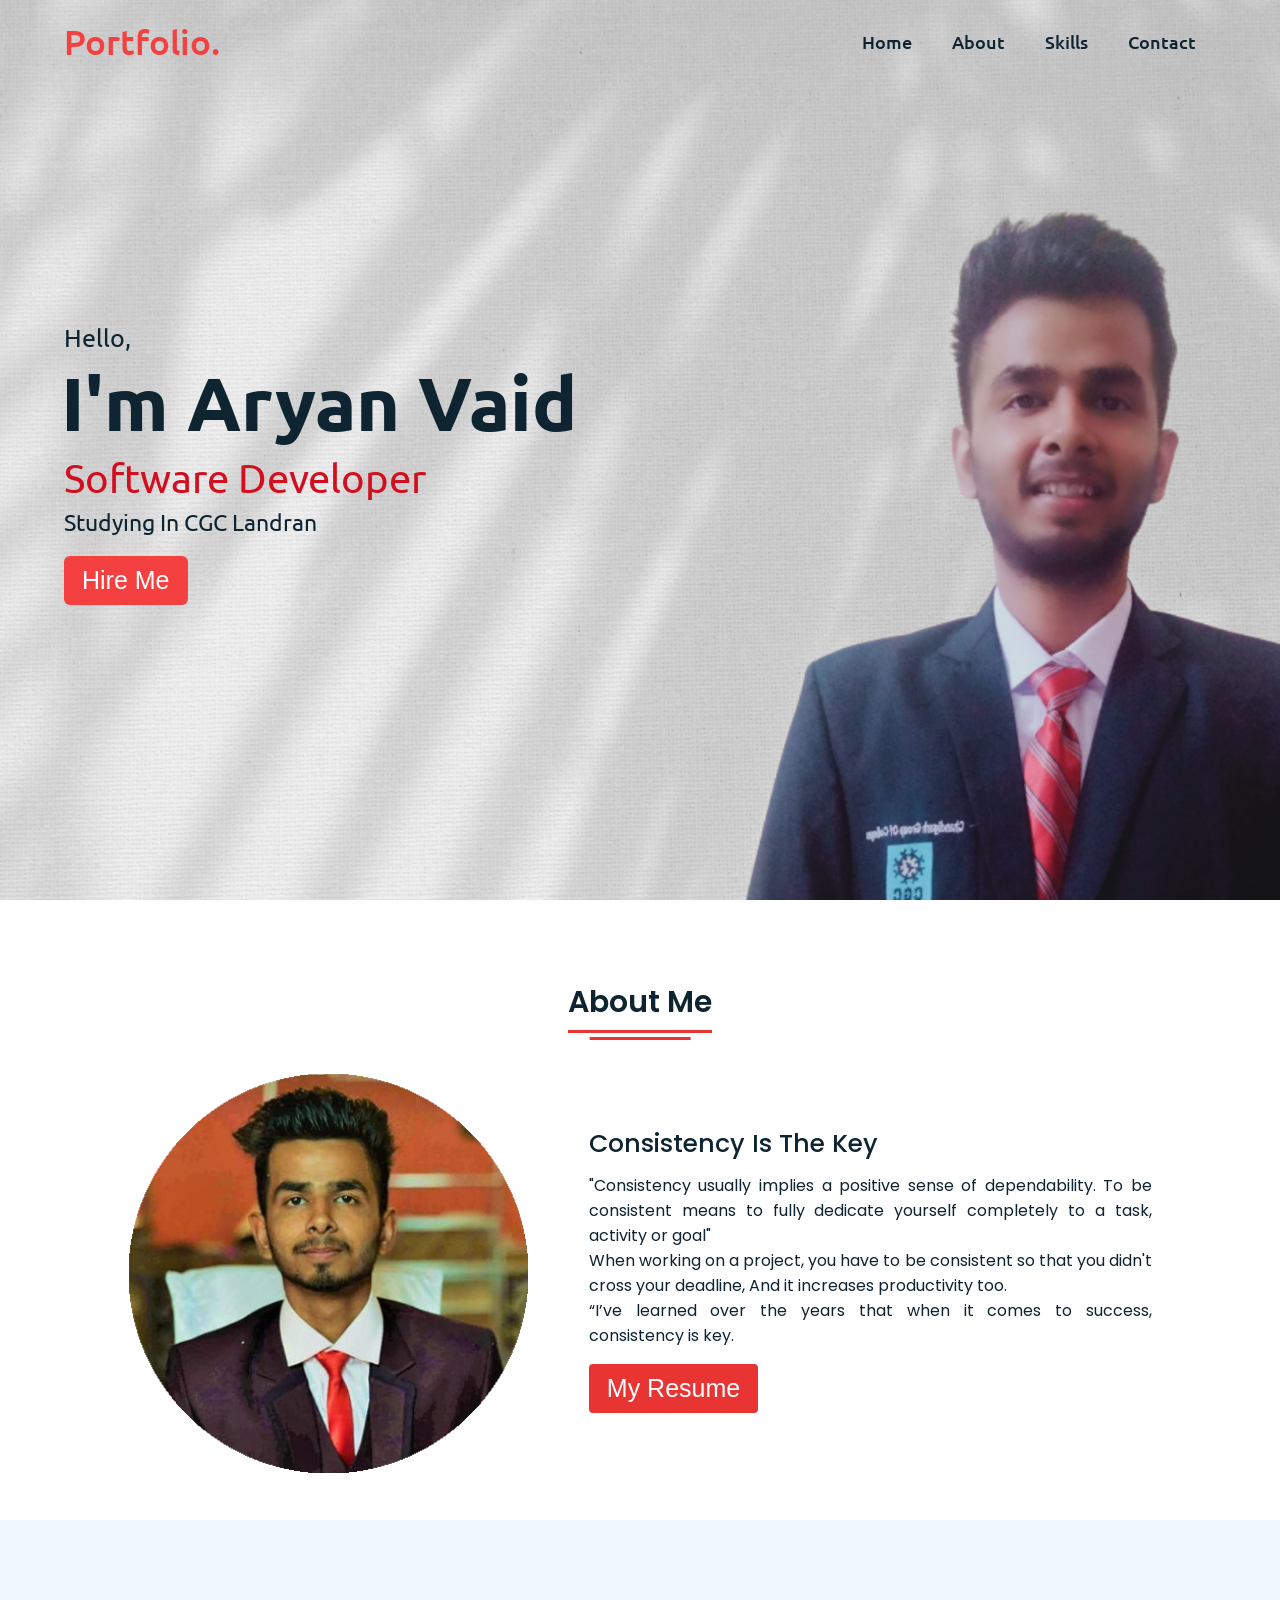
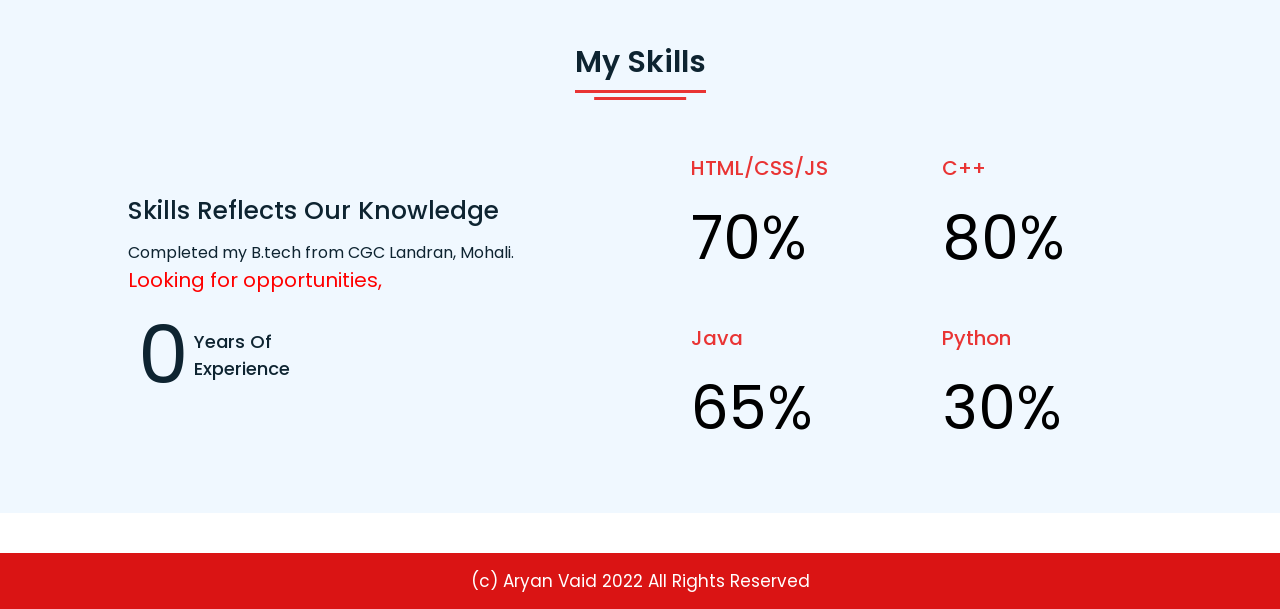
<file: index.html>
<!DOCTYPE html>
<html lang="en" dir="ltr">
  <head>
    <meta charset="UTF-8">
    <title> HOME | Aryan Vaid </title>
    <link rel="stylesheet" href="style.css">
    <link rel="stylesheet" href="https://cdnjs.cloudflare.com/ajax/libs/font-awesome/5.15.2/css/all.min.css"/>
     <meta name="viewport" content="width=device-width, initial-scale=1.0">
   </head>
<body>
  
  <div class="scroll-button">
    <a href="#home"><i class="fas fa-arrow-up"></i></a>
  </div>
  
  <nav>
    <div class="navbar">
      <div class="logo"><a href="#">Portfolio.</a></div>
      <ul class="menu">
          <li><a href="#home">Home</a></li>
          <li><a href="#about">About</a></li>
          <li><a href="#skills">Skills</a></li>
          <li><a href="mailto:avaid588@gmail.com">Contact</a></li>
          <div class="cancel-btn">
            <i class="fas fa-times"></i>
          </div>
      </ul>
      
    </div>
    <div class="menu-btn">
      <i class="fas fa-bars"></i>
    </div>
  </nav>
  <section class="home" id="home">
    <div class="home-content">
      <div class="text">
        <div class="text-one">Hello,</div>
        <div class="text-two">I'm Aryan Vaid</div>
        <div class="text-three">Software Developer</div>
        <div class="text-four">Studying In CGC Landran</div>
      </div>
      <div class="button">
        <a href="mailto:avaid588@gmail.com"><button>Hire Me</button></a>
      </div>
    </div>
  </section>
 
 <section class="about" id="about">
   <div class="content">
     <div class="title"><span>About Me</span></div>
   <div class="about-details">
     <div class="left">
       <img src="./Images/img.png" alt="">
     </div>
     <div class="right">
       <div class="topic">Consistency Is The Key</div>
       <p>"Consistency usually implies a positive sense of dependability. To be consistent means to fully dedicate yourself completely to a task, activity or goal"<br>When working on a project, you have to be consistent so that you didn't cross your deadline, And it increases productivity too. <br> “I’ve learned over the years that when it comes to success, consistency is key. </p>
       <div class="button">
         <button id="resbtn"><a href="https://drive.google.com/file/d/1YSl4ccT5Ex-5jX42dLRD5eT0tTHBHSE0/view?usp=drivesdk" id="resume">My Resume</a></button>
       </div>
     </div>
   </div>
   </div>
 </section>
 <section class="skills" id="skills">
    <div class="content">
      <div class="title"><span>My Skills</span></div>
      <div class="skills-details">
        <div class="text">
          <div class="topic">Skills Reflects Our Knowledge</div>
            <p>Completed my B.tech from CGC Landran, Mohali.<br><span style="color: red; font-size: 20px;">Looking for opportunities,</span></p>
          <div class="experience">
            <div class="num">0</div>
            <div class="exp">Years Of <br> Experience</div>
          </div>
        </div>
        <div class="boxes">
          <div class="box">
            <div class="topic">HTML/CSS/JS</div>
            <div class="per">70%</div>
          </div>
          <div class="box">
            <div class="topic">C++</div>
            <div class="per">80%</div>
          </div>
          <div class="box">
            <div class="topic">Java</div>
            <div class="per">65%</div>
          </div>
          <div class="box">
            <div class="topic">Python</div>
            <div class="per">30%</div>
          </div>
        </div>
      </div>
    </div>
   </section>
   <footer>
    <div class="text">
      <span>(c) Aryan Vaid 2022 All Rights Reserved</span>
    </div>
  </footer>
  
    <script src="script.js"></script>
 </body>
 </html>
</file>
<file: style.css>
@import url('https://fonts.googleapis.com/css2?family=Poppins:wght@400;500;600;700&family=Ubuntu:wght@400;500;700&display=swap');
*{
  margin: 0;
  padding: 0;
  box-sizing: border-box;
  text-decoration: none;
  scroll-behavior:smooth;
}
::-webkit-scrollbar {
    width: 10px;
}
::-webkit-scrollbar-track {
    background: #f1f1f1;
}
::-webkit-scrollbar-thumb {
    background: #f76e75;
    border-radius: 12px;
    transition: all 0.3s ease;
}

::-webkit-scrollbar-thumb:hover {
    background: #e93434;
}
nav{
  position: fixed;
  width: 100%;
  padding: 20px 0;
  z-index: 998;
  transition: all 0.3s ease;
  font-family: 'Ubuntu', sans-serif;
}
nav.sticky{
  background: #f44049;
  padding: 13px 0;
}
nav .navbar{
  width: 90%;
  display: flex;
  justify-content: space-between;
  align-items: center;
  margin: auto;
}
nav .navbar .logo a{
  font-weight: 500;
  font-size: 35px;
  color: #f44040;
}
nav.sticky .navbar .logo a{
  color: #fff;
}
nav .navbar .menu{
  display: flex;
  position: relative;
}
nav .navbar .menu li{
  list-style: none;
  margin: 0 20px;
}
.navbar .menu a{
  font-size: 18px;
  font-weight: 500;
  color: #0E2431;
  padding: 6px 0;
  transition: all 0.2s ease;
}
.navbar .menu a:hover{
  color: #e93434;
}
nav.sticky .menu a{
  color: #FFF;
}
nav.sticky .menu a:hover{
  color: #0E2431;
}
.navbar .media-icons a{
  color: #4070f4;
  font-size: 18px;
  margin: 0 6px;
}
nav.sticky .media-icons a{
  color: #FFF;
}

nav .menu-btn,
.navbar .menu .cancel-btn{
  position: absolute;
  color: #fff;
  right: 30px;
  top: 20px;
  font-size: 20px;
  cursor: pointer;
  transition: all 0.3s ease;
  display: none;
}
nav .menu-btn{
  color: #fafafa;
}
nav.sticky .menu-btn{
  color: #FFF;
}
.navbar .menu .menu-btn{
  color: #fff;
}

.home{
  height: 100vh;
  width: 100%;
  background: url("./Images/bgmee.png") no-repeat;
  background-size: cover;
  background-position: center;
  background-attachment: fixed;
  font-family: 'Ubuntu', sans-serif;
}
.home .home-content{
  width: 90%;
  height: 100%;
  margin: auto;
  display: flex;
  flex-direction: column;
  justify-content: center;
}
.home .text-one{
  font-size: 25px;
  color: #0E2431;
}
.home .text-two{
  color: #0E2431;
  font-size: 75px;
  font-weight: 600;
  margin-left: -3px;
}
.home .text-three{
  font-size: 40px;
  margin: 5px 0;
  color: #d30e1f;
}
.home .text-four{
  font-size: 23px;
  margin: 5px 0;
  color: #0E2431;
}
.home .button{
  margin: 14px 0;
}
.home .button button{
  outline: none;
  padding: 8px 16px;
  border-radius: 6px;
  font-size: 25px;
  font-weight: 400;
  background: #f44040;
  color: #fff;
  cursor: pointer;
  border: 2px solid transparent;
  transition: all 0.4s ease;
}
.home .button button:hover{
  border-color: #f44040;
  background-color: #fff;
  color: #f44040;
}
#resbtn:hover{
text-decoration: #d30e1f;
}
#resume{
  height: 30px;
  color: white;
}
#resume:hover{
  color: #d30e1f;
}
section{
  padding-top: 40px;
}
section .content{
  width: 80%;
  margin: 40px auto;
  font-family: 'Poppins', sans-serif;
}
.about .about-details{
  display: flex;
  justify-content: space-between;
  align-items: center;
}
section .title{
  display: flex;
  justify-content: center;
  margin-bottom: 40px;
}
section .title span{
  color: #0E2431;
  font-size: 30px;
  font-weight: 600;
  position: relative;
  padding-bottom: 8px;
}
section .title span::before,
section .title span::after{
  content: '';
  position: absolute;
  height: 3px;
  width: 100%;
  background: #e93434;
  left: 0;
  bottom: 0;
}
section .title span::after{
  bottom: -7px;
  width: 70%;
  left: 50%;
  transform: translateX(-50%);
}
.about .about-details .left{
  width: 45%;
}
.about .left img{
  height: 400px;
  width: 400px;
  object-fit: cover;
  border-radius: 12px;
}
.about-details .right{
  width: 55%;
}
section  .topic{
  color: #0E2431;
  font-size: 25px;
  font-weight: 500;
  margin-bottom: 10px;
}
.about-details .right p{
  text-align: justify;
  color: #0E2431;
}
section .button{
  margin: 16px 0;
}
section .button button{
  outline: none;
  padding: 8px 16px;
  border-radius: 4px;
  font-size: 25px;
  font-weight: 400;
  background: #e93434;
  color: #fff;
  border: 2px solid transparent;
  cursor: pointer;
  transition: all 0.4s ease;
}
section .button button:hover{
  border-color: #e93434;
  background-color: #fff;
  color: #e93434;
}
 .skills{
   background: #F0F8FF;
 }
 .skills .content{
   padding: 40px 0;
 }
 .skills .skills-details{
   display: flex;
   justify-content: space-between;
   align-items: center;
 }
 .skills-details .text{
   width: 50%;
 }
 .skills-details p{
   color: #0E2431;
   text-align: justify;
 }
.skills .skills-details .experience{
  display: flex;
  align-items: center;
  margin: 0 10px;
}
.skills-details .experience .num{
  color: #0E2431;
  font-size: 80px;
}
.skills-details .experience .exp{
  color: #0E2431;
  margin-left: 20px;
  font-size: 18px;
  font-weight: 500;
  margin: 0 6px;
}
.skills-details .boxes{
  width: 45%;
  display: flex;
  flex-wrap: wrap;
  justify-content: space-between;
}
.skills-details .box{
  width: calc(100% / 2 - 20px);
  margin: 20px 0;
}
.skills-details .boxes .topic{
  font-size: 20px;
  color: #e93434;
}
.skills-details .boxes .per{
  font-size: 60px;
  color: black;
}

.contact{
  background: #F0F8FF;
}
.contact .content{
  margin: 0 auto;
  padding: 30px 0;
}
.contact .text{
  width: 80%;
  text-align: center;
  margin: auto;
}

footer{
  background: #da1414;
  padding: 15px 0;
  text-align: center;
  font-family: 'Poppins', sans-serif;
}
footer .text span{
  font-size: 17px;
  font-weight: 400;
  color: #fff;
}
footer .text span a{
  font-weight: 500;
  color: #FFF;
}
footer .text span a:hover{
  text-decoration: underline;
}
.scroll-button a{
  position: fixed;
  bottom: 10px;
  right: 20px;
  color: #fff;
  background: #f53d5c;
  padding: 7px 12px;;
  font-size: 18px;
  border-radius: 6px;
  box-shadow: rgba(0, 0, 0, 0.15);
  display: none;
}

@media (max-width: 1190px) {
  section .content{
    width: 85%;
  }
}
@media (max-width: 1000px) {
  .about .about-details{
    justify-content: center;
    flex-direction: column;
  }
  .about .about-details .left{
    display: flex;
    justify-content: center;
    width: 100%;
  }
  .about-details .right{
    width: 90%;
    margin: 40px 0;
  }
  .services .boxes .box{
    margin: 20px 0;
    width: calc(100% / 2 - 20px);
  }
}
@media (max-width: 900px) {
  .about .left img{
    height: 350px;
    width: 350px;
  }
}

@media (max-width: 750px) {
  nav .navbar{
    width: 90%;
  }
  nav .navbar .menu{
    position: fixed;
    left: -100%;
    top: 0;
    background: #0E2431;
    height: 100vh;
    max-width: 400px;
    width: 100%;
    padding-top: 60px;
    flex-direction: column;
    align-items: center;
    transition: all 0.5s ease;
  }
  nav .navbar .logo a{
    font-weight: 500;
    font-size: 35px;
    color: white;
    text-decoration: underline;
  }
  .navbar.active .menu{
    left: 0;
  }
  nav .navbar .menu a{
    font-size: 23px;
    display: block;
    color: #fff;
    margin: 10px 0;
  }
  nav.sticky .menu a:hover{
    color: #4070f4;
  }
  nav .navbar .media-icons{
    display: none;
  }
  .home{
    height: 100vh;
    width: 100%;
    background: url("./Images/bgphone.png") no-repeat;
    background-size: cover;
    background-position: center;
    background-attachment: fixed;
    font-family: 'Ubuntu', sans-serif;
  }
  nav .menu-btn,
  .navbar .menu .cancel-btn{
    display: block;
  }
  .home .text-two{
    font-size: 25px;
  }
  .home .text-three{
    font-size: 35px;
  }
  .skills .skills-details{
    align-items: center;
    justify-content: center;
    flex-direction: column;
  }
  .skills-details .text{
    width: 100%;
    margin-bottom: 50px;
  }
  .skills-details .boxes{
    justify-content: center;
    align-items: center;
    width: 100%;
  }
  .services .boxes .box{
    margin: 20px 0;
    width: 100%;
  }
  .contact .text{
    width: 100%;
}
.home .text-one{
  font-size: 25px;
  color: #F0F8FF;
}
.home .text-two{
  color: #F0F8FF;
  font-size: 75px;
  font-weight: 600;
  margin-left: -3px;
}
.home .text-four{
  font-size: 23px;
  margin: 5px 0;
  color: #F0F8FF;
}
}

@media (max-width: 500px){
  .home .text-two{
    font-size: 55px;
  }
  .home .text-three{
    font-size: 33px;
  }
  .skills-details .boxes .per{
    font-size: 50px;
    color: #4070f4;
  }
}
</file>
